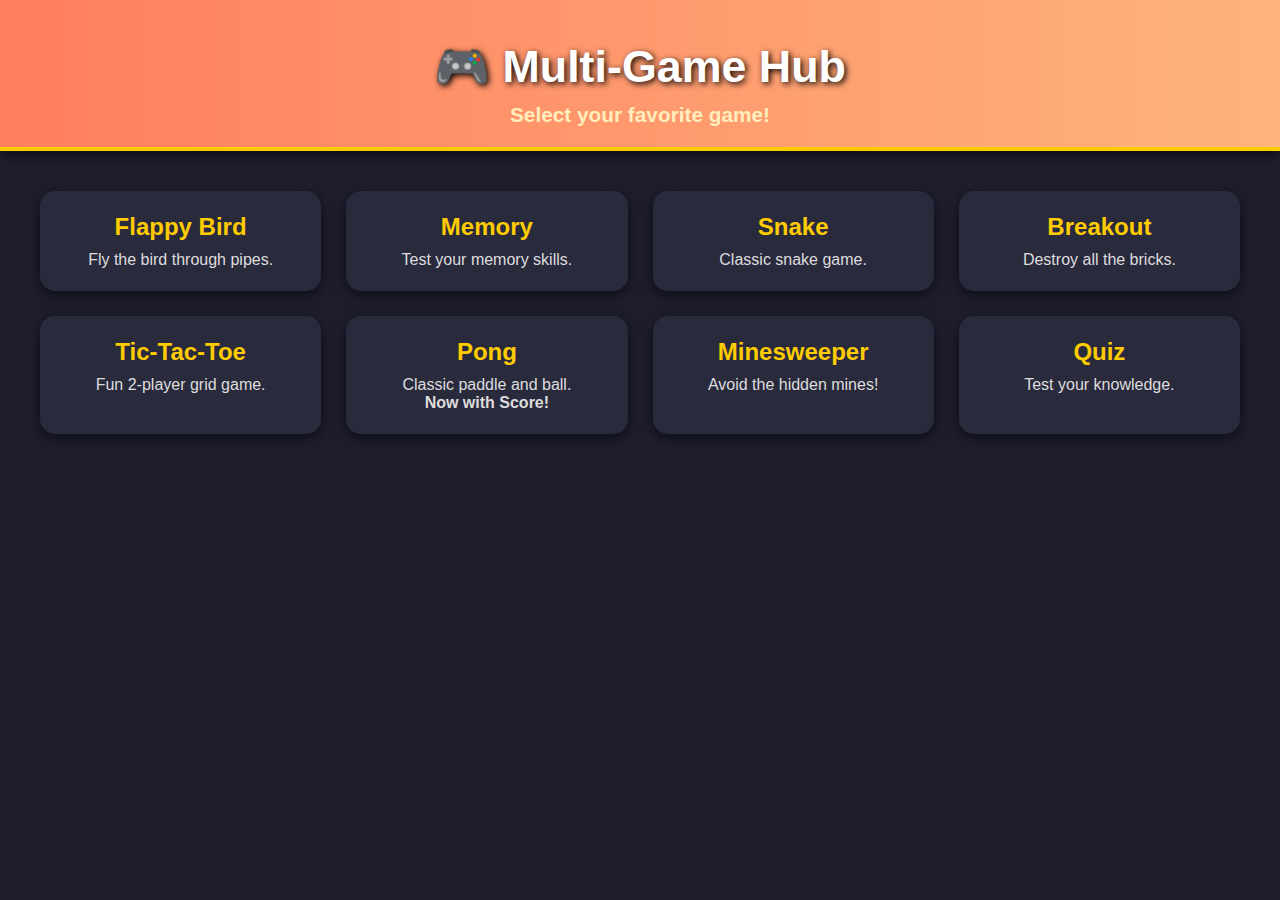
<file: index.html>
<!DOCTYPE html>
<html lang="en">
<head>
  <meta charset="UTF-8">
  <meta name="viewport" content="width=device-width, initial-scale=1.0">
  <title>🎮 Game Hub</title>
  <link rel="stylesheet" href="style.css">
</head>
<body>
  <header>
    <h1>🎮 Multi-Game Hub</h1>
    <p>Select your favorite game!</p>
  </header>

  <main>
    <div class="game-grid">
      <a class="game-card" href="games/flappyBird/flappyBird.html" target="_self">
        <h2>Flappy Bird</h2>
        <p>Fly the bird through pipes.</p>
      </a>
      <a class="game-card" href="games/memory/memory.html" target="_self">
        <h2>Memory</h2>
        <p>Test your memory skills.</p>
      </a>
      <a class="game-card" href="games/snake/snake.html" target="_self">
        <h2>Snake</h2>
        <p>Classic snake game.</p>
      </a>
      <a class="game-card" href="games/breakout/breakout.html" target="_self">
        <h2>Breakout</h2>
        <p>Destroy all the bricks.</p>
      </a>
      <a class="game-card" href="games/ticTacToe/ticTacToe.html" target="_self">
        <h2>Tic-Tac-Toe</h2>
        <p>Fun 2-player grid game.</p>
      </a>
      <a class="game-card" href="games/pong/pong.html" target="_self">
        <h2>Pong</h2>
        <p>Classic paddle and ball.</p>
        <p><strong>Now with Score!</strong></p>
      </a>
      <a class="game-card" href="games/minesweeper/minesweeper.html" target="_self">
        <h2>Minesweeper</h2>
        <p>Avoid the hidden mines!</p>
      </a>
      <a class="game-card" href="games/quiz/quiz.html" target="_self">
        <h2>Quiz</h2>
        <p>Test your knowledge.</p>
      </a>
    </div>

    
  </main>

  <script src="script.js"></script>
</body>
</html>
</file>
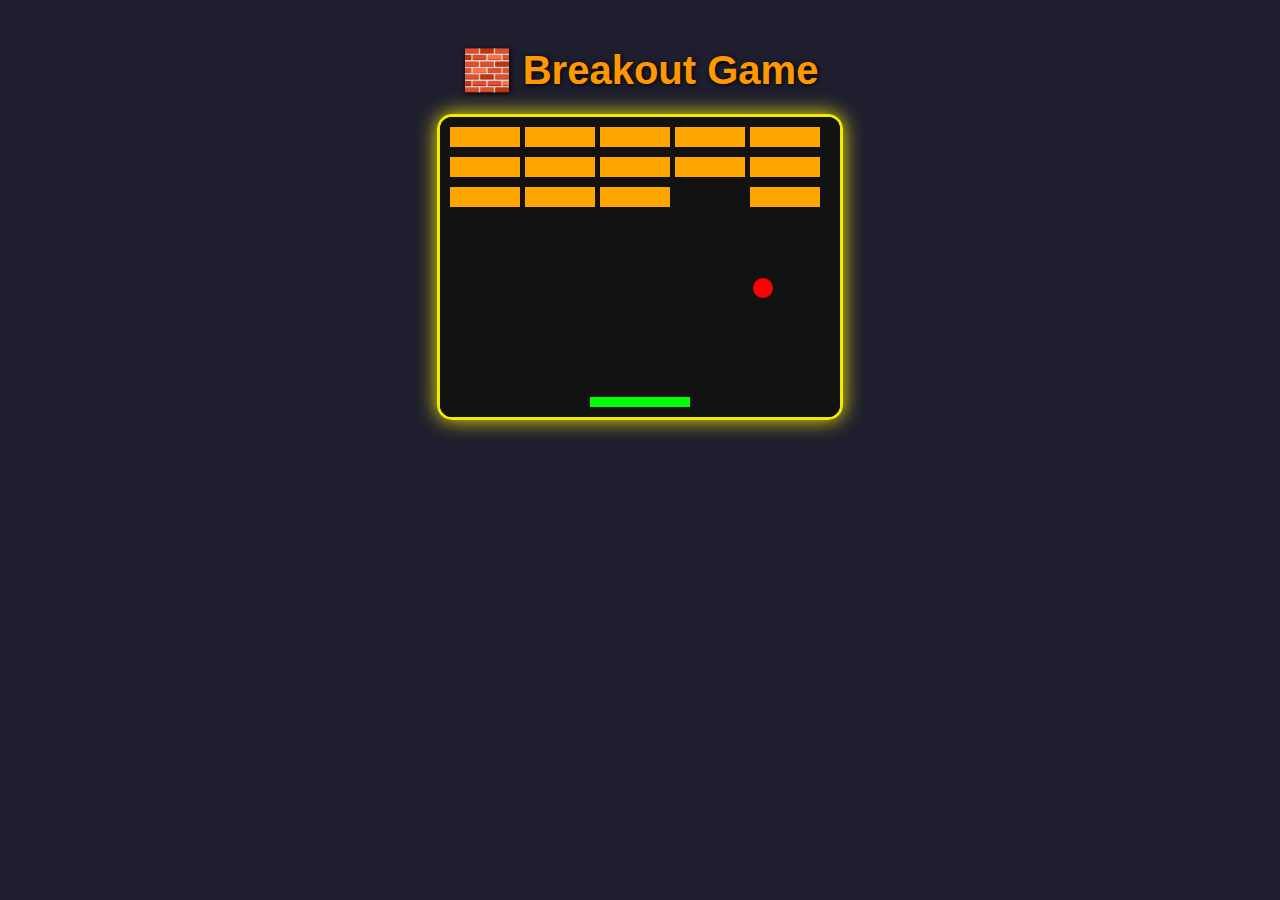
<file: games/breakout/breakout.html>
<!DOCTYPE html>
<html lang="en">
<head>
<meta charset="UTF-8">
<meta name="viewport" content="width=device-width, initial-scale=1.0">
<title>Breakout Game</title>
<link rel="stylesheet" href="breakout.css">
</head>
<body>
<h1>🧱 Breakout Game</h1>
<!-- <div id="game-container"></div> -->
<div id="game-container">
    <canvas id="gameCanvas"></canvas>
    <div id="gameOverScreen">
        <h2>Game Over!</h2>
        <button id="replayBtn">Replay</button>
        <button id="exitBtn">Exit</button>
    </div>
</div>

<script src="breakout.js"></script>
</body>
</html>
</file>
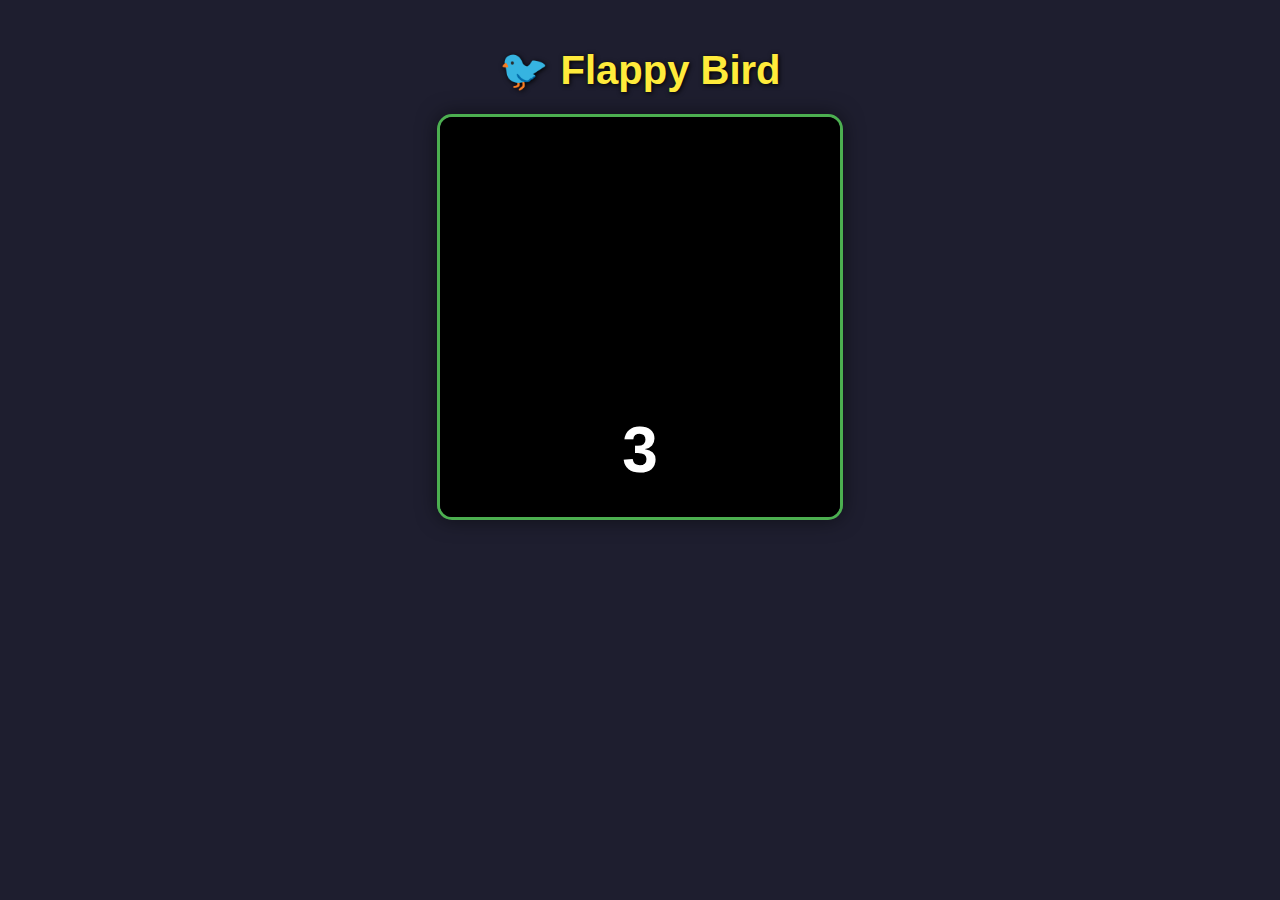
<file: games/flappyBird/flappyBird.html>
<!-- <!DOCTYPE html>
<html lang="en">
<head>
<meta charset="UTF-8">
<meta name="viewport" content="width=device-width, initial-scale=1.0">
<title>Flappy Bird</title>
<link rel="stylesheet" href="flappyBird.css">
</head>
<body>
<h1>🐦 Flappy Bird</h1>
<div id="game-container">
	<canvas id="gameCanvas"></canvas>
	<div id="gameOverScreen">
		<h2>Game Over!</h2>
		<button id="replayBtn">Replay</button>
		<button id="exitBtn">Exit</button>
	</div>
</div>
<script src="flappyBird.js"></script>
</body>
</html> -->


<!DOCTYPE html>
<html lang="en">
<head>
<meta charset="UTF-8">
<meta name="viewport" content="width=device-width, initial-scale=1.0">
<title>🐦 Flappy Bird</title>
<link rel="stylesheet" href="flappyBird.css">
</head>
<body>
<h1>🐦 Flappy Bird</h1>
<div id="game-container">
    <canvas id="gameCanvas"></canvas>
    <div id="gameOverScreen">
        <h2 id="gameOverText">Game Over!</h2>
        <p id="finalScore"></p>
        <button id="replayBtn">Replay</button>
        <button id="exitBtn">Exit</button>
    </div>
    <div id="scoreBoard">
        <span>Score: <span id="score">0</span></span>
        <span>Level: <span id="level">1</span></span>
    </div>
</div>
<script src="flappyBird.js"></script>
</body>
</html>
</file>
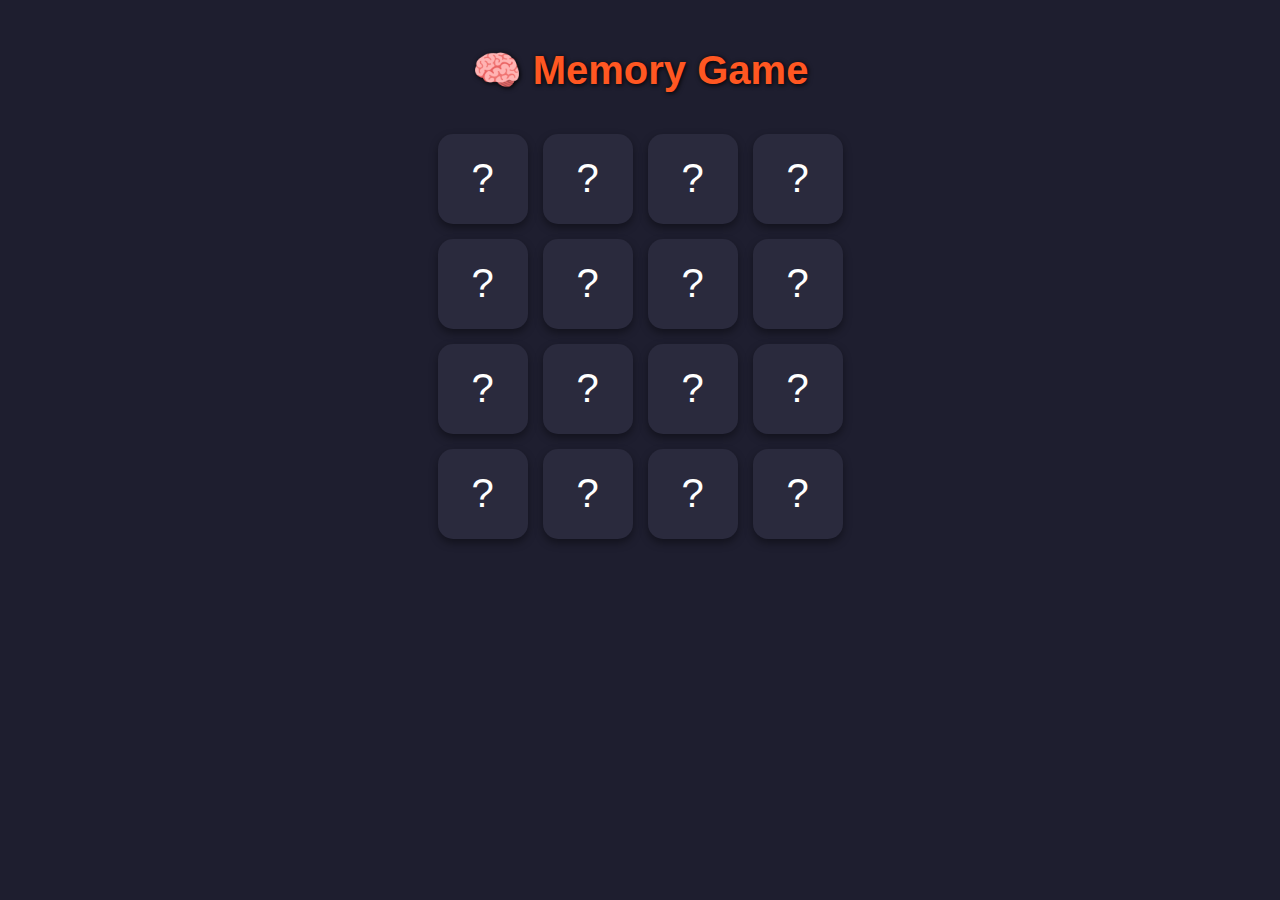
<file: games/memory/memory.html>
<!DOCTYPE html>
<html lang="en">
<head>
<meta charset="UTF-8">
<meta name="viewport" content="width=device-width, initial-scale=1.0">
<title>Memory Game</title>
<link rel="stylesheet" href="memory.css">
</head>
<body>
<h1>🧠 Memory Game</h1>
<div id="game-container">
	<div id="board"></div>
	<div id="gameOverScreen">
		<h2>Game Over!</h2>
		<button id="replayBtn">Replay</button>
		<button id="exitBtn">Exit</button>
	</div>
</div>
<script src="memory.js"></script>
</body>
</html>
</file>
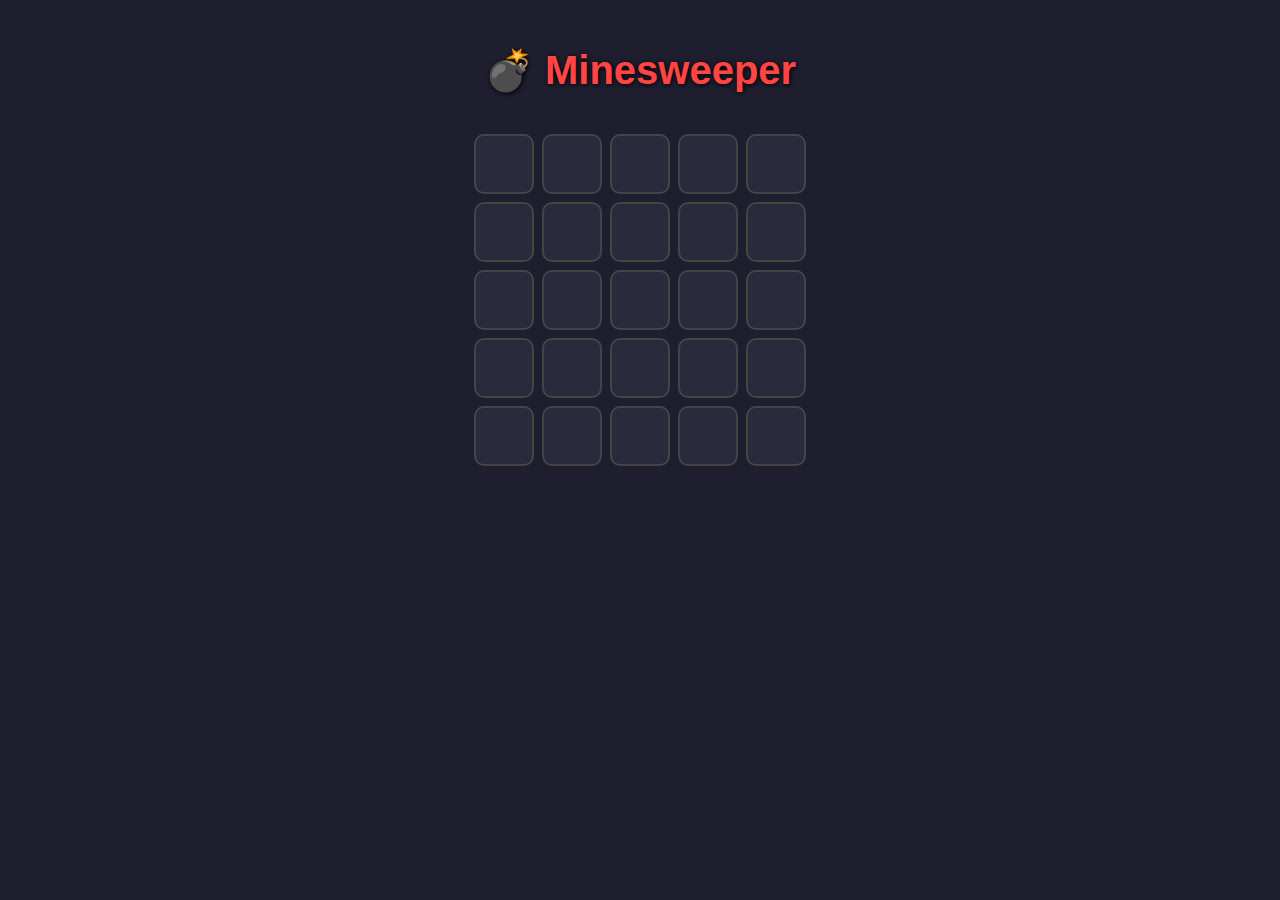
<file: games/minesweeper/minesweeper.html>
<!DOCTYPE html>
<html lang="en">
<head>
<meta charset="UTF-8">
<meta name="viewport" content="width=device-width, initial-scale=1.0">
<title>Minesweeper</title>
<link rel="stylesheet" href="minesweeper.css">
</head>
<body>
<h1>💣 Minesweeper</h1>
<div id="game-container">
	<div id="msBoard"></div>
	<div id="gameOverScreen">
		<h2>Game Over!</h2>
		<button id="replayBtn">Replay</button>
		<button id="exitBtn">Exit</button>
	</div>
</div>
<script src="minesweeper.js"></script>
</body>
</html>
</file>
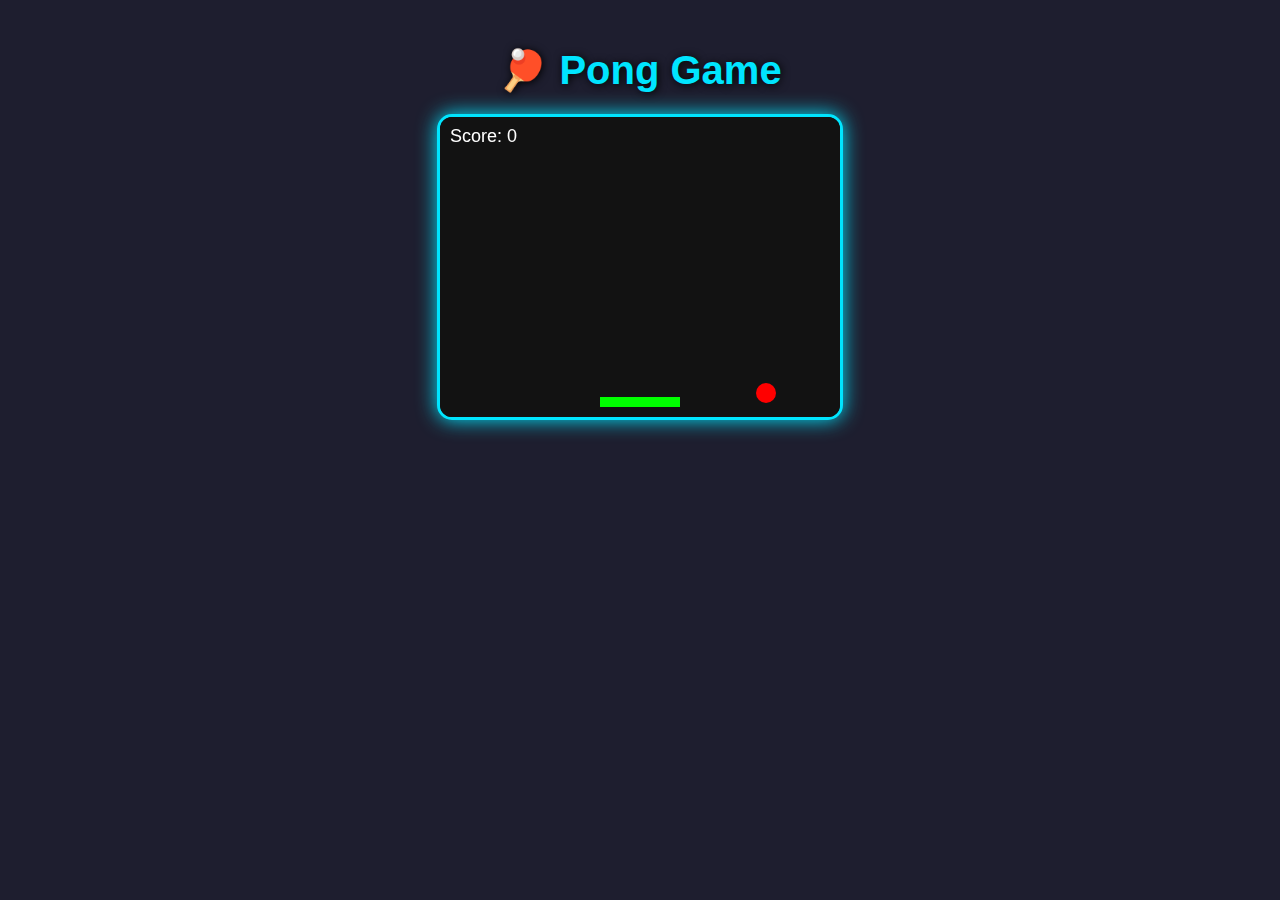
<file: games/pong/pong.html>
<!DOCTYPE html>
<html lang="en">
<head>
<meta charset="UTF-8">
<meta name="viewport" content="width=device-width, initial-scale=1.0">
<title>Pong Game</title>
<link rel="stylesheet" href="pong.css">
</head>
<body>
<h1>🏓 Pong Game</h1>
<div id="game-container">
	<canvas id="gameCanvas"></canvas>
	<div id="gameOverScreen">
		<h2>Game Over!</h2>
		<button id="replayBtn">Replay</button>
		<button id="exitBtn">Exit</button>
	</div>
</div>
<script src="pong.js"></script>
</body>
</html>
</file>
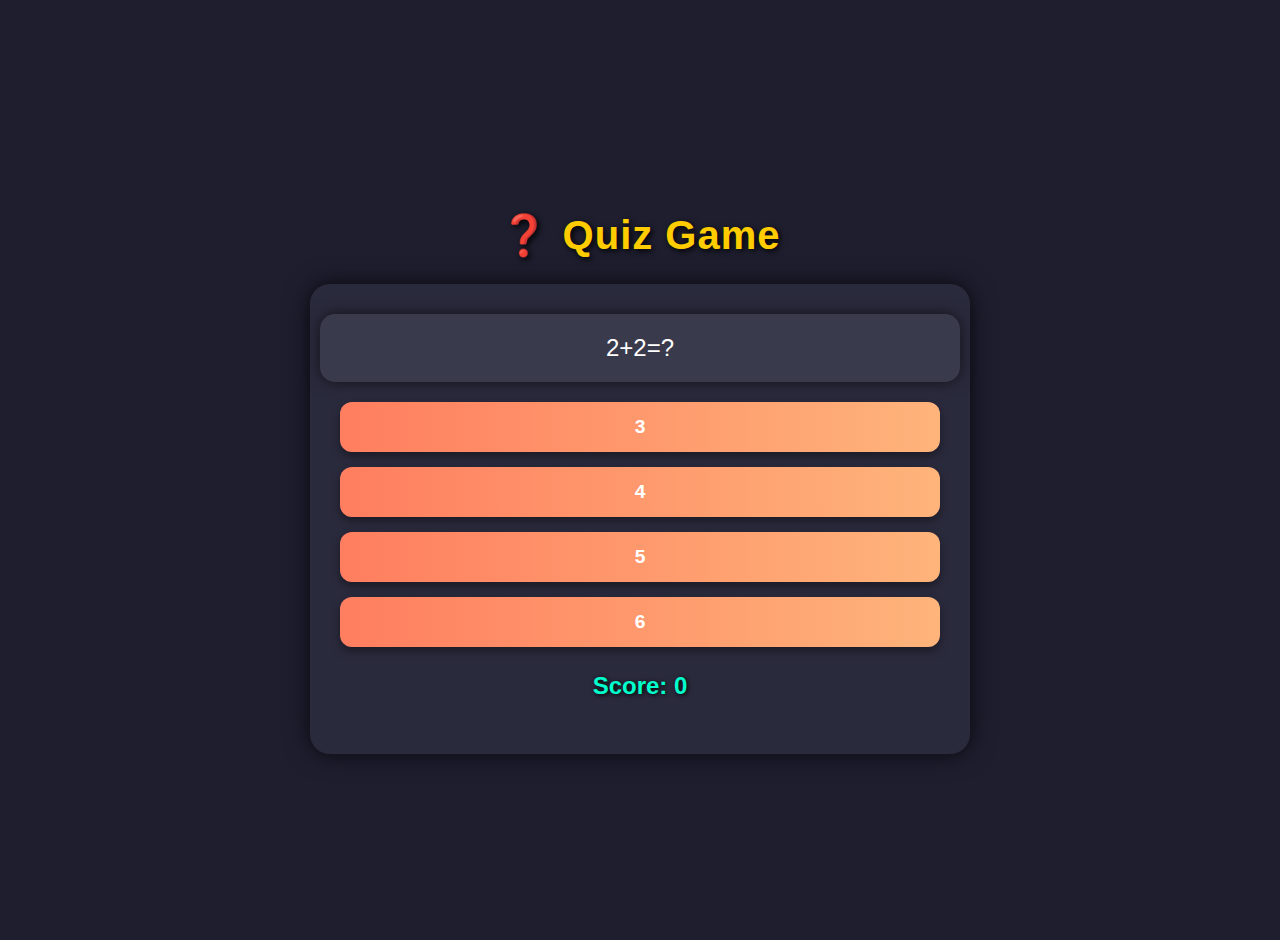
<file: games/quiz/quiz.html>
<!DOCTYPE html>
<html lang="en">
<head>
<meta charset="UTF-8">
<meta name="viewport" content="width=device-width, initial-scale=1.0">
<title>Quiz Game</title>
<link rel="stylesheet" href="quiz.css">
</head>
<body>
  <h1>❓ Quiz Game</h1>
  <div id="quizContainer">
    <div id="quizQ"></div>
    <div id="quizOptions"></div>
    <p id="score">Score: 0</p>
    <div id="controls">
      <button onclick="replayQuiz()">Replay</button>
      <button onclick="exitQuiz()">Exit</button>
    </div>
  </div>
  <script src="quiz.js"></script>
</body>
</html>
</file>
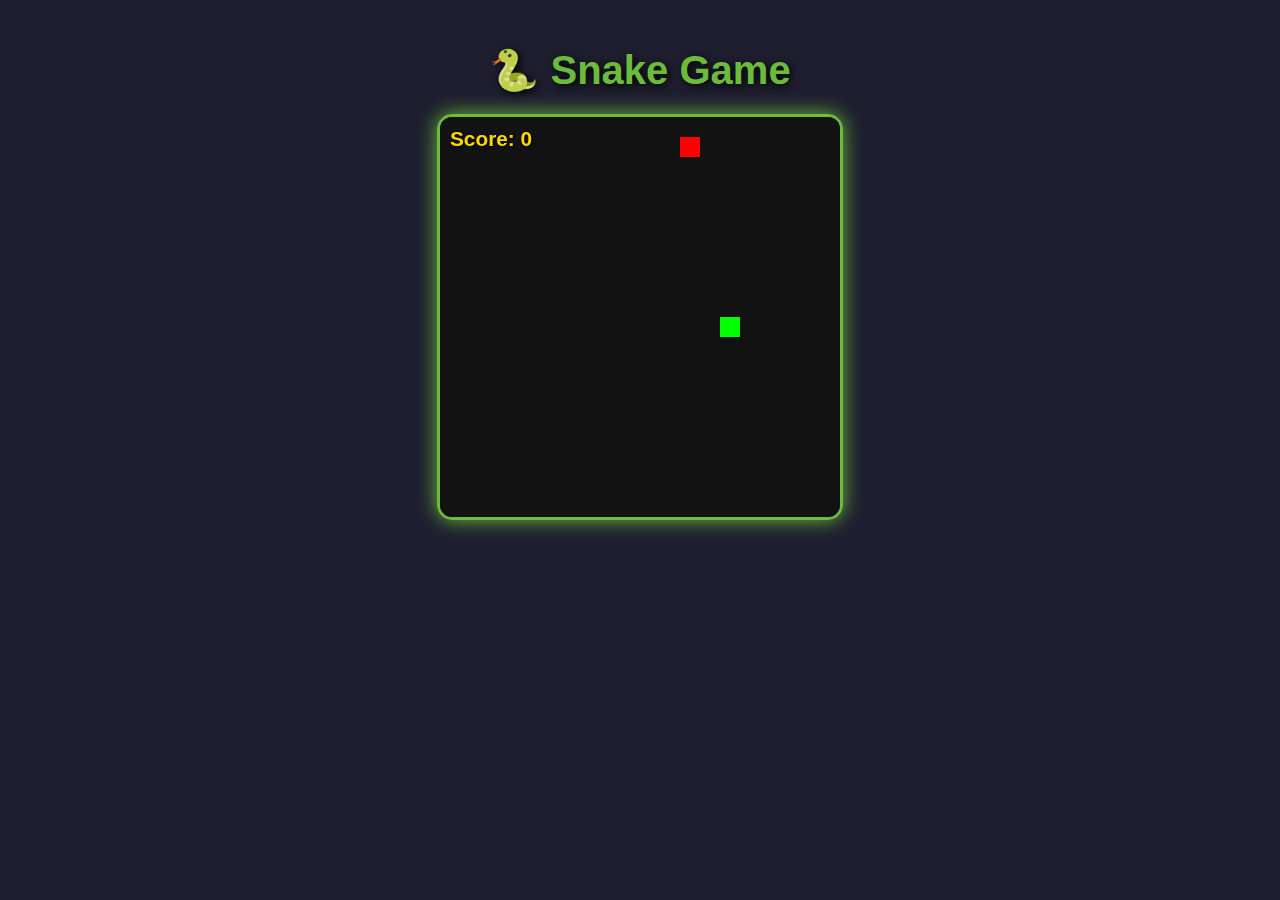
<file: games/snake/snake.html>
<!DOCTYPE html>
<html lang="en">
<head>
  <meta charset="UTF-8">
  <meta name="viewport" content="width=device-width, initial-scale=1.0">
  <title>🐍 Snake Game</title>
  <link rel="stylesheet" href="snake.css">
</head>
<body>
  <h1>🐍 Snake Game</h1>
  
  <div id="game-container">
    <!-- Score display -->
    <div id="scoreDisplay">Score: 0</div>

    <!-- Canvas for game -->
    <canvas id="gameCanvas"></canvas>

    <!-- Game over overlay -->
    <div id="gameOverScreen">
      <h2>Game Over!</h2>
      <p id="finalScore">Your Score: 0</p>
      <button id="replayBtn">Replay</button>
      <button id="exitBtn">Exit</button>
    </div>
  </div>

  <script src="snake.js"></script>
</body>
</html>
</file>
<file: games/breakout/breakout.css>
/* Body & page style */
body {
    font-family: 'Arial', sans-serif;
    background: #1e1e2f; /* Dark background */
    color: #fff;
    display: flex;
    flex-direction: column;
    align-items: center;
    padding: 20px;
    margin: 0;
}

h1 {
    font-size: 2.5em;
    margin-bottom: 20px;
    color: #ff9800; /* Bright game title */
    text-shadow: 1px 1px 5px #000;
}

/* Game container */
#game-container {
    width: 400px;
    height: 300px;
    position: relative;
    background: linear-gradient(#111, #222); /* Dark gradient board */
    border: 3px solid #f5e903;
    border-radius: 15px;
    box-shadow: 0 0 20px #f5e903;
    overflow: hidden;
}

/* Canvas inside container */
canvas {
    display: block;
    margin: 0 auto;
    background: transparent;
}

/* Score display */
#score {
    margin-top: 15px;
    font-size: 1.5em;
    color: #00ffcc;
    text-shadow: 1px 1px 3px #000;
}

/* Game Over overlay */
#gameOverScreen {
    position: absolute;
    top: 0;
    left: 0;
    width: 100%;
    height: 100%;
    background: rgba(0,0,0,0.85);
    color: #fff;
    display: none; /* Hidden initially */
    flex-direction: column;
    justify-content: center;
    align-items: center;
    border-radius: 15px;
    opacity: 0;
    pointer-events: none;
    transition: opacity 0.3s ease;
}

#gameOverScreen h2 {
    font-size: 2em;
    margin-bottom: 20px;
    color: #ff4444;
    text-shadow: 1px 1px 5px #000;
}

#gameOverScreen button {
    margin: 10px;
    padding: 10px 25px;
    font-size: 1.2em;
    border: none;
    border-radius: 12px;
    background: linear-gradient(90deg, #ff7e5f, #feb47b);
    color: #fff;
    cursor: pointer;
    transition: all 0.3s ease;
}

#gameOverScreen button:hover {
    transform: scale(1.1);
    background: linear-gradient(90deg, #feb47b, #ff7e5f);
}
</file>
<file: games/flappyBird/flappyBird.css>
/* Game Over overlay */
#gameOverScreen {
    position: absolute;
    top: 0;
    left: 0;
    width: 100%;
    height: 100%;
    background: rgba(0,0,0,0.85);
    color: #fff;
    display: none; /* Hidden initially */
    flex-direction: column;
    justify-content: center;
    align-items: center;
    border-radius: 15px;
    opacity: 0;
    pointer-events: none;
    transition: opacity 0.3s ease;
}

#gameOverScreen h2 {
    font-size: 2em;
    margin-bottom: 20px;
    color: #ff4444;
    text-shadow: 1px 1px 5px #000;
}

#gameOverScreen button {
    margin: 10px;
    padding: 10px 25px;
    font-size: 1.2em;
    border: none;
    border-radius: 12px;
    background: linear-gradient(90deg, #ff7e5f, #feb47b);
    color: #fff;
    cursor: pointer;
    transition: all 0.3s ease;
}

#gameOverScreen button:hover {
    transform: scale(1.1);
    background: linear-gradient(90deg, #feb47b, #ff7e5f);
}
#fbGame {
    display: block;
    margin: 20px auto;
    background: #87CEEB;
    border: 2px solid green;
    border-radius: 10px;
}

#game-container {
    width: 400px;
    height: 400px;
    margin: 0 auto;
}

/* Body & page style */
body {
    font-family: 'Arial', sans-serif;
    background: #1e1e2f; 
    color: #fff;
    display: flex;
    flex-direction: column;
    align-items: center;    
    padding: 20px;
    margin: 0;
}

h1 {
    font-size: 2.5em;
    margin-bottom: 20px;
    color: #ffeb3b;
    text-shadow: 1px 1px 5px #000;
}

#gameCanvas {
    background: black;
}

/* Game container */
#game-container {
    width: 400px;
    height: 400px;
    position: relative;
    /* background: linear-gradient(#87ceeb, #00bfff);  */
    border: 3px solid #4caf50;
    border-radius: 15px;
    box-shadow: 0 0 20px rgba(0,0,0,0.5);
    overflow: hidden;
}

/* Canvas */
canvas {
    display: block;
    margin: 0 auto;
    background: transparent;
}

/* Optional instructions */
#instructions {
    margin-top: 10px;
    font-size: 1em;
    color: #fff;
    text-shadow: 1px 1px 2px #000;
}
</file>
<file: games/memory/memory.css>
/* Body & page style */
body {
    font-family: 'Arial', sans-serif;
    background: #1e1e2f; /* Dark background */
    color: #fff;
    display: flex;
    flex-direction: column;
    align-items: center;
    padding: 20px;
    margin: 0;
}

h1 {
    font-size: 2.5em;
    margin-bottom: 20px;
    color: #ff5722; /* Bright game title */
    text-shadow: 1px 1px 5px #000;
}

/* Memory board */
#memoryBoard {
    display: grid;
    grid-template-columns: repeat(4, 90px); /* 4x4 board */
    grid-gap: 15px;
    justify-content: center;
    margin: 20px auto;
}

/* Memory cards */
.memoryCard {
    width: 90px;
    height: 90px;
    background: #2a2a3d;
    border-radius: 15px;
    display: flex;
    justify-content: center;
    align-items: center;
    font-size: 2.5em;
    cursor: pointer;
    user-select: none;
    transition: all 0.4s ease;
    box-shadow: 0 4px 8px rgba(0,0,0,0.4);
}

/* Hover effect */
.memoryCard:hover {
    background: #555;
    transform: scale(1.05) rotateY(10deg);
    box-shadow: 0 0 15px #ff5722;
}

/* Matched cards */
.memoryCard.matched {
    background: #4caf50;
    color: #fff;
    box-shadow: 0 0 20px #4caf50 inset;
    transform: scale(1.1) rotateY(0deg);
}

/* Game Over overlay */
#game-container {
    position: relative;
    width: 390px;
    height: 390px;
    z-index: 0;
}

#gameOverScreen {
    position: absolute;
    top: 0;
    left: 0;
    width: 100%;
    height: 100%;
    background: rgba(0,0,0,0.85);
    color: #fff;
    display: flex;
    flex-direction: column;
    justify-content: center;
    align-items: center;
    border-radius: 15px;
    display: none; /* hidden initially */
    transition: opacity 0.3s ease;
    z-index: 10;
    opacity: 0;
    pointer-events: none;
}

#gameOverScreen h2 {
    font-size: 2em;
    margin-bottom: 20px;
    color: #ff4444;
    text-shadow: 1px 1px 5px #000;
}

#gameOverScreen button {
    margin: 10px;
    padding: 10px 25px;
    font-size: 1.2em;
    border: none;
    border-radius: 12px;
    background: linear-gradient(90deg, #ff7e5f, #feb47b);
    color: #fff;
    cursor: pointer;
    transition: all 0.3s ease;
}

#gameOverScreen button:hover {
    transform: scale(1.1);
    background: linear-gradient(90deg, #feb47b, #ff7e5f);
}

/* Responsive for smaller screens */
@media (max-width: 500px) {
    #memoryBoard {
        grid-template-columns: repeat(4, 60px);
        grid-gap: 10px;
    }
    .memoryCard {
        width: 60px;
        height: 60px;
        font-size: 1.8em;
    }
}
</file>
<file: games/minesweeper/minesweeper.css>
/* Game Over overlay */
#gameOverScreen {
    position: absolute;
    top: 0;
    left: 0;
    width: 100%;
    height: 100%;
    background: rgba(0,0,0,0.85);
    color: #fff;
    display: none; /* Hidden initially */
    flex-direction: column;
    justify-content: center;
    align-items: center;
    border-radius: 15px;
    opacity: 0;
    pointer-events: none;
    transition: opacity 0.3s ease;
}

#gameOverScreen h2 {
    font-size: 2em;
    margin-bottom: 20px;
    color: #ff4444;
    text-shadow: 1px 1px 5px #000;
}

#gameOverScreen button {
    margin: 10px;
    padding: 10px 25px;
    font-size: 1.2em;
    border: none;
    border-radius: 12px;
    background: linear-gradient(90deg, #ff7e5f, #feb47b);
    color: #fff;
    cursor: pointer;
    transition: all 0.3s ease;
}

#gameOverScreen button:hover {
    transform: scale(1.1);
    background: linear-gradient(90deg, #feb47b, #ff7e5f);
}
/* Body & page style */
body {
    font-family: 'Arial', sans-serif;
    background: #1e1e2f;  /* Dark theme */
    color: #fff;
    display: flex;
    flex-direction: column;
    align-items: center;
    padding: 20px;
    margin: 0;
}

h1 {
    font-size: 2.5em;
    margin-bottom: 20px;
    color: #ff4444; /* Game-themed color */
    text-shadow: 1px 1px 5px #000;
}

/* Minesweeper board */
#msBoard {
    display: grid;
    grid-template-columns: repeat(5, 60px);
    grid-gap: 8px;
    justify-content: center;
    margin: 20px auto;
}

/* Cells styling */
.msCell {
    width: 60px;
    height: 60px;
    background: #2a2a3d;
    border: 2px solid #444;
    border-radius: 10px;
    font-size: 24px;
    color: #fff;
    cursor: pointer;
    display: flex;
    justify-content: center;
    align-items: center;
    transition: 0.2s;
    user-select: none;
}

.msCell:hover {
    background: #555;
    transform: scale(1.05);
    box-shadow: 0 0 10px #9d01f7;
}

/* Matched / revealed cells */
.msCell.revealed {
    background: #00b894;
    color: #000;
    font-weight: bold;
    box-shadow: 0 0 10px #00b894 inset;
}
</file>
<file: games/pong/pong.css>
/* Game Over overlay */
#gameOverScreen {
    position: absolute;
    top: 0;
    left: 0;
    width: 100%;
    height: 100%;
    background: rgba(0,0,0,0.85);
    color: #fff;
    display: none; /* Hidden initially */
    flex-direction: column;
    justify-content: center;
    align-items: center;
    border-radius: 15px;
    opacity: 0;
    pointer-events: none;
    transition: opacity 0.3s ease;
}

#gameOverScreen h2 {
    font-size: 2em;
    margin-bottom: 20px;
    color: #ff4444;
    text-shadow: 1px 1px 5px #000;
}

#gameOverScreen button {
    margin: 10px;
    padding: 10px 25px;
    font-size: 1.2em;
    border: none;
    border-radius: 12px;
    background: linear-gradient(90deg, #ff7e5f, #feb47b);
    color: #fff;
    cursor: pointer;
    transition: all 0.3s ease;
}

#gameOverScreen button:hover {
    transform: scale(1.1);
    background: linear-gradient(90deg, #feb47b, #ff7e5f);
}
/* #game-container {
    width: 400px;
    height: 300px;
    margin: 20px auto;
}

canvas {
    display: block;
    margin: 0 auto;
    background: #111;
    border: 2px solid lime;
    border-radius: 10px;
} */

/* Body & page style */
body {
    font-family: 'Arial', sans-serif;
    background: #1e1e2f; /* Dark game background */
    color: #fff;
    display: flex;
    flex-direction: column;
    align-items: center;
    padding: 20px;
    margin: 0;
}

h1 {
    font-size: 2.5em;
    margin-bottom: 20px;
    color: #00e5ff; /* Neon title */
    text-shadow: 1px 1px 8px #000;
}

/* Game container */
#game-container {
    width: 400px;
    height: 300px;
    position: relative;
    background: #111;
    border: 3px solid #00e5ff;
    border-radius: 15px;
    box-shadow: 0 0 20px #00e5ff;
    overflow: hidden;
}

/* Canvas inside container */
canvas {
    display: block;
    margin: 0 auto;
    background: transparent;
}

/* Optional: Score display */
#score {
    margin-top: 15px;
    font-size: 1.5em;
    color: #ffeb3b;
    text-shadow: 1px 1px 3px #000;
}
</file>
<file: games/quiz/quiz.css>
/* Global */
body {
    font-family: 'Arial', sans-serif;
    background: #1e1e2f;
    color: #fff;
    display: flex;
    flex-direction: column;
    justify-content: center;
    align-items: center;
    min-height: 100vh;
    margin: 0;
    padding: 20px;
}

/* Heading */
h1 {
    font-size: 2.5em;
    margin-bottom: 25px;
    color: #ffcc00;
    text-shadow: 2px 2px 6px #000;
    letter-spacing: 1px;
}

/* Container */
#quizContainer {
    background: #2a2a3d;
    padding: 30px;
    border-radius: 20px;
    width: 90%;
    max-width: 600px;
    box-shadow: 0 0 25px rgba(0, 0, 0, 0.7);
    display: flex;
    flex-direction: column;
    align-items: center;
    animation: fadeIn 0.8s ease-in-out;
}

/* Question Box */
#quizQ {
    background: #3a3a4d;
    padding: 20px;
    border-radius: 15px;
    width: 100%;
    font-size: 1.5em;
    text-align: center;
    box-shadow: 0 0 15px rgba(0, 0, 0, 0.6);
    margin-bottom: 20px;
}

/* Options */
#quizOptions {
    display: flex;
    flex-direction: column;
    gap: 15px;
    width: 100%;
}

#quizOptions button {
    padding: 14px 20px;
    font-size: 1.2em;
    border: none;
    border-radius: 12px;
    background: linear-gradient(90deg, #ff7e5f, #feb47b);
    color: #fff;
    cursor: pointer;
    transition: all 0.3s ease;
    box-shadow: 0 4px 10px rgba(0,0,0,0.4);
    font-weight: bold;
}

#quizOptions button:hover {
    transform: scale(1.05);
    background: linear-gradient(90deg, #feb47b, #ff7e5f);
    box-shadow: 0 6px 14px rgba(0,0,0,0.5);
}

/* Score */
#score {
    margin-top: 25px;
    font-size: 1.5em;
    font-weight: bold;
    color: #00ffcc;
    text-shadow: 1px 1px 5px #000;
}

/* Animation */
@keyframes fadeIn {
    from { opacity: 0; transform: scale(0.9); }
    to { opacity: 1; transform: scale(1); }
}
</file>
<file: games/snake/snake.css>
/* Body & page style */
body {
    font-family: 'Arial', sans-serif;
    background: #1e1e2f;
    color: #fff;
    display: flex;
    flex-direction: column;
    align-items: center;
    padding: 20px;
    margin: 0;
}

h1 {
    font-size: 2.5em;
    margin-bottom: 20px;
    color: #6CBB3C; /* Snake green */
    text-shadow: 2px 2px 8px #000;
}
#gameCanvas {
    background: #000;
}
/* Game container */
#game-container {
    width: 400px;
    height: 400px;
    position: relative;
    background: linear-gradient(#111, #222);
    border: 3px solid #6CBB3C;
    border-radius: 15px;
    box-shadow: 0 0 20px #6CBB3C, 0 0 40px #4CAF5055 inset;
    overflow: hidden;
}

/* Canvas inside container */
canvas {
    display: block;
    margin: 0 auto;
    background: transparent;
}

/* Score display */
#scoreDisplay {
    position: absolute;
    top: 10px;
    left: 10px;
    font-size: 1.3em;
    font-weight: bold;
    color: #FFD700;
    text-shadow: 1px 1px 3px #000;
}

/* Game Over overlay */
#gameOverScreen {
    position: absolute;
    top: 0;
    left: 0;
    width: 100%;
    height: 100%;
    background: rgba(0,0,0,0.85);
    color: #fff;
    display: flex;
    flex-direction: column;
    justify-content: center;
    align-items: center;
    border-radius: 15px;
    display: none; /* hidden initially */
    transition: opacity 0.3s ease;
    z-index: 10;
}

#gameOverScreen h2 {
    font-size: 2em;
    margin-bottom: 20px;
    color: #ff4444;
    text-shadow: 2px 2px 6px #000;
}

#gameOverScreen button {
    margin: 10px;
    padding: 10px 25px;
    font-size: 1.2em;
    border: none;
    border-radius: 12px;
    background: linear-gradient(90deg, #4caf50, #81c784);
    color: #fff;
    cursor: pointer;
    transition: all 0.3s ease;
    box-shadow: 0 4px 10px rgba(0,0,0,0.4);
}

#gameOverScreen button:hover {
    transform: scale(1.1);
    background: linear-gradient(90deg, #81c784, #4caf50);
}

/* Snake head & body optional glow */
.snake-head {
    box-shadow: 0 0 8px #6CBB3C;
}

.snake-body {
    box-shadow: 0 0 5px #4CAF50;
}

/* Optional: smaller screen responsiveness */
@media (max-width: 500px) {
    #game-container {
        width: 300px;
        height: 300px;
    }
    #scoreDisplay {
        font-size: 1.1em;
    }
}
</file>
<file: style.css>
/* Reset */
* {
  margin: 0;
  padding: 0;
  box-sizing: border-box;
}

/* Body */
body {
  font-family: 'Arial', sans-serif;
  background: #1e1e2f;
  color: #fff;
  display: flex;
  flex-direction: column;
  min-height: 100vh;
}

/* Header */
header {
  text-align: center;
  padding: 40px 20px 20px;
  background: linear-gradient(90deg, #ff7e5f, #feb47b);
  border-bottom: 4px solid #ffcc00;
  box-shadow: 0 4px 12px rgba(0,0,0,0.6);
}

header h1 {
  font-size: 2.8em;
  color: #fff;
  text-shadow: 2px 2px 6px #000;
  margin-bottom: 10px;
}

header p {
  font-size: 1.3em;
  color: #ffeebb;
  font-weight: bold;
}

/* Main grid */
main {
  flex: 1;
  display: flex;
  justify-content: center;
  align-items: flex-start;
  padding: 40px 20px;
}

.game-grid {
  display: grid;
  grid-template-columns: repeat(auto-fit, minmax(250px, 1fr));
  gap: 25px;
  width: 100%;
  max-width: 1200px;
}

/* Game Card */
.game-card {
  background: #2a2a3d;
  border-radius: 15px;
  padding: 20px;
  text-align: center;
  text-decoration: none;
  color: #fff;
  box-shadow: 0 4px 15px rgba(0,0,0,0.6);
  transition: all 0.3s ease;
  border: 2px solid transparent;
}

.game-card h2 {
  font-size: 1.5em;
  margin-bottom: 10px;
  color: #ffcc00;
}

.game-card p {
  font-size: 1em;
  color: #ddd;
}

/* Hover effect */
.game-card:hover {
  transform: translateY(-8px) scale(1.03);
  border: 2px solid #ffcc00;
  box-shadow: 0 6px 20px rgba(255, 204, 0, 0.6);
  background: #33334d;
}

/* Responsive */
@media (max-width: 600px) {
  header h1 {
    font-size: 2em;
  }
  header p {
    font-size: 1em;
  }
}
</file>
